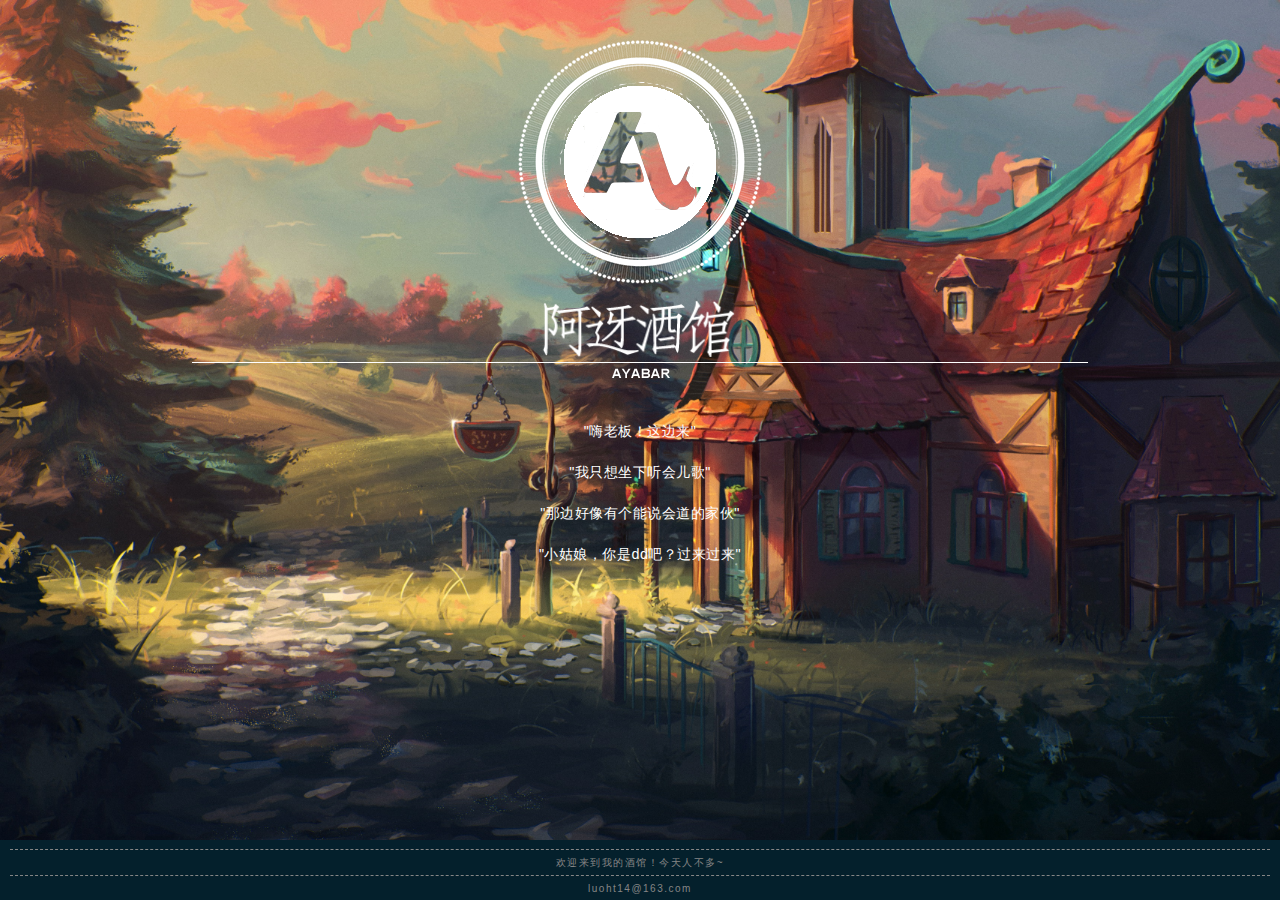
<file: index.html>
<!DOCTYPE html>
<html>
<head>
	<meta http-equiv="content-type" content="text/html; charset=UTF-8">
	<meta charset="UTF-8">
	<title>阿迓酒馆</title>
	<link href="mp.css" rel="stylesheet" media="screen" type="text/css">
	<meta name="description" content="个人主页">
</head>

<body>
	<div id="top">
	<div id="top_img">

	<main id="top_main">
	<div id="top_logo"><img src="toplogo.png"></div>
	<div id="top_title"><img id="top_title01" alt="阿迓酒馆" src="toptitle01.png"><hr class="top_hr_style01"><img id="top_title02" alt="阿迓酒馆" src="toptitle02.png"></div>
	<ul id="top_navlist">
	<a class="top_nav" href="about/about.html"><li>"嗨老板！这边来"</li></a>
	<a class="top_nav" href="http://www.lizhi.fm/642616/" target="_blank"><li>"我只想坐下听会儿歌"</li></a>
	<a class="top_nav" href="article/article.html"><li>"那边好像有个能说会道的家伙"</li></a>
	<a class="top_nav" href="link/link.html"><li>"小姑娘，你是dd吧？过来过来"</li></a>
	</ul>
</main>

<audio  autoplay="autoplay" loop="loop">
  <source src="op.ogg" type="audio/ogg">
  <source src="op.mp3" type="audio/mpeg">
</audio>

<footer id="top_footer">
<span id="top_foo">
<hr class="top_hr_style02">
欢迎来到我的酒馆！今天人不多~
<hr class="top_hr_style02">
luoht14@163.com
</span>
</footer>
</div>
</div>


</body></html>
</file>
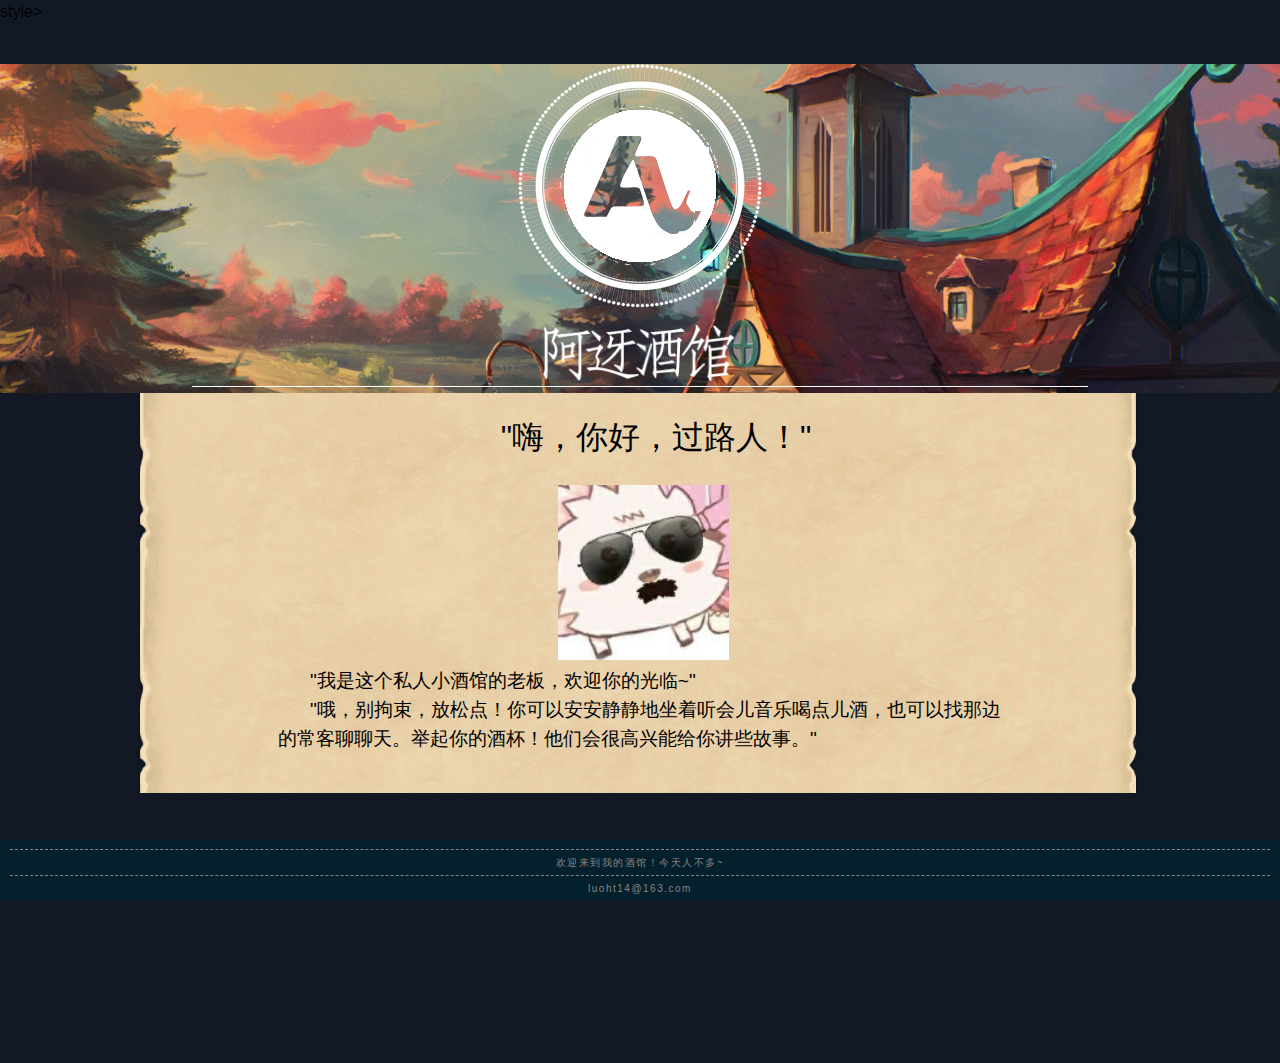
<file: about/about.html>
<!DOCTYPE html>
<html>
<head>
	<meta http-equiv="content-type" content="text/html; charset=UTF-8">
	<meta charset="UTF-8">
	<title>阿迓酒馆</title>
	<link href="ap.css" rel="stylesheet" media="screen" type="text/css">
	<meta name="description" content="个人主页">
</head>

<body>
	<div id="top">
	<div id="top_img">
		<style>
		div
		{
			background-image: url(../BG.jpg);
   			background-color: #121925;
    		background-size: cover;
    		background-position: 50% 50%;
    		background-attachment: fixed;
		}
		</style>style>
	<main id="top_main">
	<div id="top_logo"><img src="../toplogo.png"></div>
	<div id="top_title"><img id="top_title01" alt="阿迓酒馆" src="../toptitle01.png"><hr class="top_hr_style01"></div>
	<article id="about_article">
		<h1 style="font-size:200%;text-align: center">"嗨，你好，过路人！"</h1>
		<p><br/><img src="RW.jpg" style="padding-left: 280px"></p>
		<p style="font-size:120%">
			"我是这个私人小酒馆的老板，欢迎你的光临~"
		</p>
		<p style="font-size:120%">"哦，别拘束，放松点！你可以安安静静地坐着听会儿音乐喝点儿酒，也可以找那边的常客聊聊天。举起你的酒杯！他们会很高兴能给你讲些故事。"
		</p>
	</article>
	<ul id="top_navlist">
			<a class="top_nav" href="../index.html"><li>"去其他地方逛逛"</li></a>
		</ul>
</main>

<audio  autoplay="autoplay" loop="loop">
  <source src="about.ogg" type="audio/ogg">
  <source src="about.mp3" type="audio/mpeg">
</audio>

<footer id="top_footer">
<span id="top_foo">
<hr class="top_hr_style02">
欢迎来到我的酒馆！今天人不多~
<hr class="top_hr_style02">
luoht14@163.com
</span>
</footer>
</div>
</div>


</body></html>
</file>
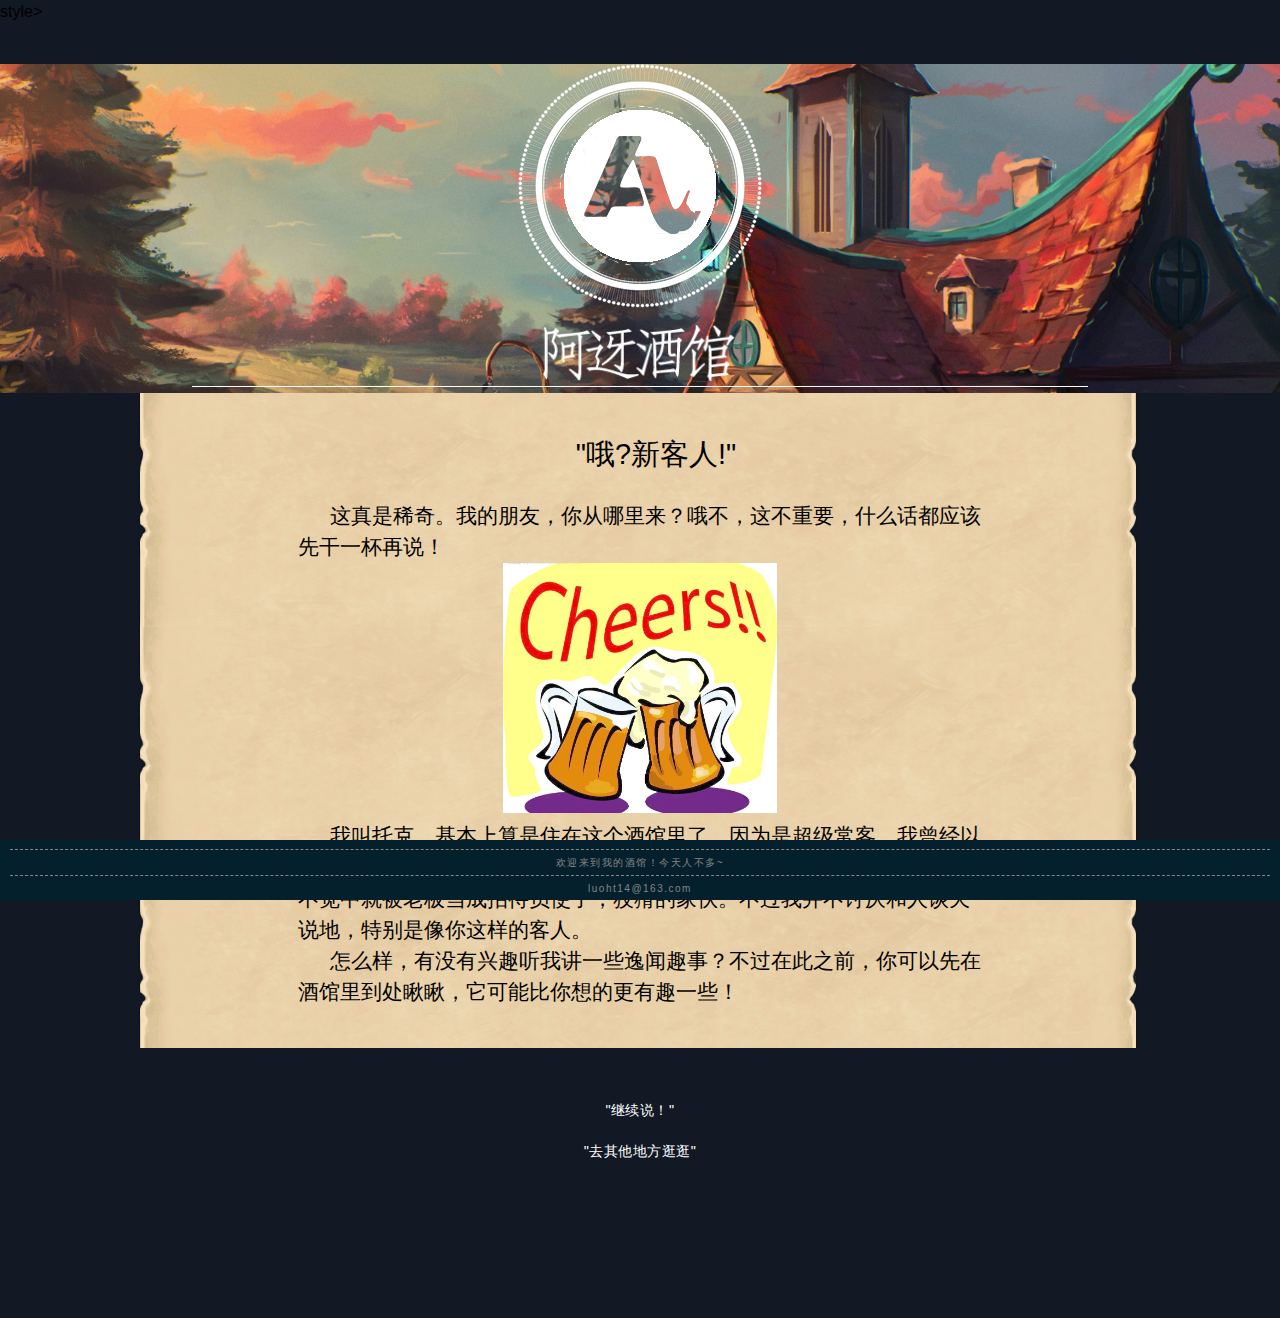
<file: article/article.html>
<!DOCTYPE html>
<html>
<head>
	<meta http-equiv="content-type" content="text/html; charset=UTF-8">
	<meta charset="UTF-8">
	<title>阿迓酒馆</title>
	<link href="artp.css" rel="stylesheet" media="screen" type="text/css">
	<meta name="description" content="个人主页">
</head>

<body>
	<div id="top">
	<div id="top_img">
		<style>
		div
		{
			background-image: url(../BG.jpg);
   			background-color: #121925;
    		background-size: cover;
    		background-position: 50% 50%;
    		background-attachment: fixed;
		}
		</style>style>
	<main id="top_main">
	<div id="top_logo"><img src="../toplogo.png"></div>
	<div id="top_title"><img id="top_title01" alt="阿迓酒馆" src="../toptitle01.png"><hr class="top_hr_style01"></div>



	<article id="about_article">
		<h1 style="text-align:center;font-size:180%"><strong>"哦?新客人!"</strong></h1><br/>
		<p style="font-size:130%">这真是稀奇。我的朋友，你从哪里来？哦不，这不重要，什么话都应该先干一杯再说！</p>
		<p style="text-indent:0em;text-align: center"><img src="1_cheers.jpg" style="text-indent:0em;width: 40%;height:40%;"></p>
		<p style="font-size:130%">我叫托克，基本上算是住在这个酒馆里了。因为是超级常客，我曾经以此为由向老板申请降价优惠，老板当时很爽快地就答应了。但是后来不知不觉中就被老板当成招待员使了，狡猾的家伙。不过我并不讨厌和人谈天说地，特别是像你这样的客人。</p>
		<p style="font-size:130%">怎么样，有没有兴趣听我讲一些逸闻趣事？不过在此之前，你可以先在酒馆里到处瞅瞅，它可能比你想的更有趣一些！</p>
	</article>


	<ul id="top_navlist">
			<a class="top_nav" href="article1.html"><li>"继续说！"</li></a>
			<a class="top_nav" href="../index.html"><li>"去其他地方逛逛"</li></a>
		</ul>

</main>

<audio  autoplay="autoplay" loop="loop">
  <source src="a1.ogg" type="audio/ogg">
  <source src="a1.mp3" type="audio/mpeg">
</audio>

<footer id="top_footer">
<span id="top_foo">
<hr class="top_hr_style02">
欢迎来到我的酒馆！今天人不多~
<hr class="top_hr_style02">
luoht14@163.com
</span>
</footer>
</div>
</div>


</body></html>
</file>
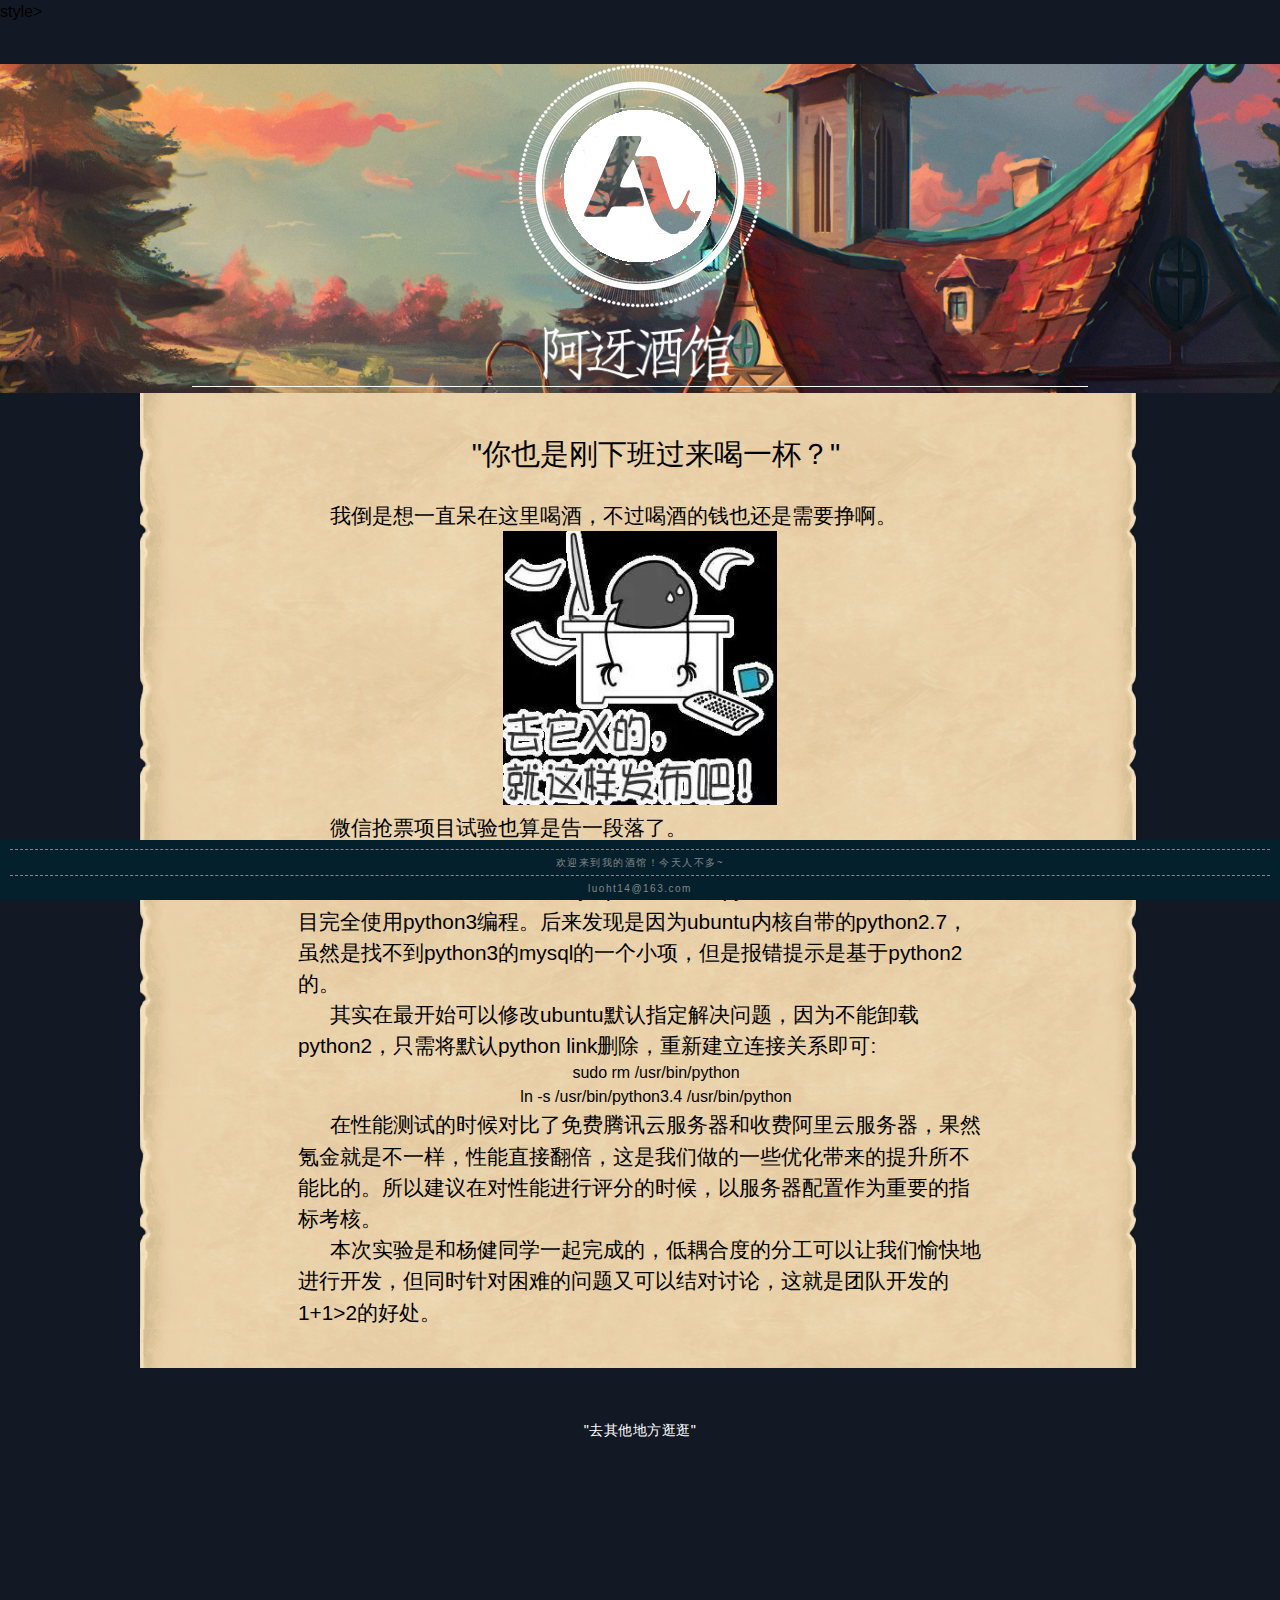
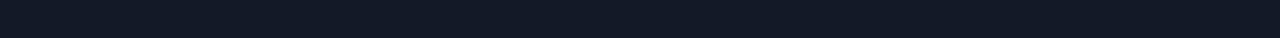
<file: article/article1.html>
<!DOCTYPE html>
<html>
<head>
	<meta http-equiv="content-type" content="text/html; charset=UTF-8">
	<meta charset="UTF-8">
	<title>阿迓酒馆</title>
	<link href="artp.css" rel="stylesheet" media="screen" type="text/css">
	<meta name="description" content="个人主页">
</head>

<body>
	<div id="top">
	<div id="top_img">
		<style>
		div
		{
			background-image: url(../BG.jpg);
   			background-color: #121925;
    		background-size: cover;
    		background-position: 50% 50%;
    		background-attachment: fixed;
		}
		</style>style>
	<main id="top_main">
	<div id="top_logo"><img src="../toplogo.png"></div>
	<div id="top_title"><img id="top_title01" alt="阿迓酒馆" src="../toptitle01.png"><hr class="top_hr_style01"></div>



	<article id="about_article">
		<h1 style="text-align:center;font-size:180%"><strong>"你也是刚下班过来喝一杯？"</strong></h1><br/>
		<p style="font-size:130%">我倒是想一直呆在这里喝酒，不过喝酒的钱也还是需要挣啊。</p>
		<p style="text-indent:0em;text-align: center"><img src="art1.jpg" style="text-indent:0em;width: 40%;height:40%;"></p>
		<p style="font-size:130%">微信抢票项目试验也算是告一段落了。</p>
		<p style="font-size:130%">总结的话首先是微信抢票服务器部署的问题。首先在配置django的时候，报错提示找不到module mysqldb，这个是python2的module，然而项目完全使用python3编程。后来发现是因为ubuntu内核自带的python2.7，虽然是找不到python3的mysql的一个小项，但是报错提示是基于python2的。</p>
		<p style="font-size:130%">其实在最开始可以修改ubuntu默认指定解决问题，因为不能卸载python2，只需将默认python link删除，重新建立连接关系即可:</p>
		<p style="font-size:100%;text-align: center">sudo rm /usr/bin/python</p>
		<p style="font-size:100%;text-align: center">ln -s /usr/bin/python3.4 /usr/bin/python</p>
		<p style="font-size:130%">在性能测试的时候对比了免费腾讯云服务器和收费阿里云服务器，果然氪金就是不一样，性能直接翻倍，这是我们做的一些优化带来的提升所不能比的。所以建议在对性能进行评分的时候，以服务器配置作为重要的指标考核。</p>
		<p style="font-size:130%">本次实验是和杨健同学一起完成的，低耦合度的分工可以让我们愉快地进行开发，但同时针对困难的问题又可以结对讨论，这就是团队开发的1+1>2的好处。</p>
	</article>




	<ul id="top_navlist">
			<a class="top_nav" href="../index.html"><li>"去其他地方逛逛"</li></a>
		</ul>
</main>

<audio  autoplay="autoplay" loop="loop">
  <source src="a1.ogg" type="audio/ogg">
  <source src="a1.mp3" type="audio/mpeg">
</audio>

<footer id="top_footer">
<span id="top_foo">
<hr class="top_hr_style02">
欢迎来到我的酒馆！今天人不多~
<hr class="top_hr_style02">
luoht14@163.com
</span>
</footer>
</div>
</div>


</body></html>
</file>
<file: mp.css>
* {
    -webkit-box-sizing: border-box;
    -moz-box-sizing: border-box;
    -o-box-sizing: border-box;
    -ms-box-sizing: border-box;
    box-sizing: border-box
}

html,
body,
div,
span,
applet,
object,
iframe,
h1,
h2,
h3,
h4,
h5,
h6,
p,
blockquote,
pre,
a,
abbr,
acronym,
address,
big,
cite,
code,
del,
dfn,
em,
img,
ins,
kbd,
q,
s,
samp,
small,
strike,
strong,
sub,
sup,
tt,
var,
b,
u,
i,
center,
dl,
dt,
dd,
ol,
ul,
li,
fieldset,
form,
label,
legend,
table,
caption,
tbody,
tfoot,
thead,
tr,
th,
td,
article,
aside,
canvas,
details,
embed,
figure,
figcaption,
footer,
header,
hgroup,
menu,
nav,
output,
ruby,
section,
summary,
time,
mark,
audio,
video {
    margin: 0;
    padding: 0;
    border: 0;
    font-style: normal;
    font-weight: normal;
    font-size: 100%;
    vertical-align: baseline
}

article,
aside,
details,
figcaption,
figure,
footer,
header,
hgroup,
menu,
nav,
section {
    display: block
}

blockquote,
q {
    quotes: none
}

blockquote:before,
blockquote:after,
q:before,
q:after {
    content: '';
    content: none
}

input,
textarea {
    margin: 0;
    padding: 0
}

ol,
ul {
    list-style: none
}

table {
    border-collapse: collapse;
    border-spacing: 0
}

caption,
th {
    text-align: left
}

a:focus {
    outline: 0
}

html {
    position: relative;
    width: 100%;
    height: 100%;
    font-family: Microsoft YaHei, sans-serif;
    z-index: 0;
    line-height: 1.5;
    background-image: url(BG.jpg);
    background-color: #121925;
    background-size: cover;
    background-position: 50% 50%;
    background-attachment: fixed;
    font-weight: 300
}

body {
    position: relative;
    width: 100%;
    height: 100%;
    min-width: 335px;
    z-index: 1
}

a {
    color: #04202c
}

a:hover {
    color: #00b3ba
}

b {
    background-color: rgba(0, 179, 186, 0.4)
}

::selection {
    background: #00b3ba
}

::-moz-selection {
    background: #00b3ba
}

.top_hr_style01 {
    width: 70%;
    margin: 5px auto;
    border: 0;
    border-bottom: 1px solid #fff
}

.top_hr_style02 {
    border: 0;
    border-bottom: 1px dashed #858585
}

.slider {
    width: 100%;
    height: 150px;
    -webkit-transition: .2s ease;
    -moz-transition: .2s ease;
    -o-transition: .2s ease;
    transition: .2s ease;
    background-image: url(BG.jpg);
    background-color: #121925;
    background-size: cover;
    background-position: 50% 50%;
    background-attachment: fixed
}

#top {
    width: 100%;
    height: 100%;
    position: relative;
    margin: auto;
    z-index: 11
}

#top_img {
    width: 100%;
    height: 100%;
    position: relative;
    background-image: url(BG.jpg);
    background-color: #121925;
    background-size: cover;
    background-position: 50% 50%;
    background-attachment: fixed;
    z-index: 11
}

#top_main {
    width: 100%;
    height: 100%;
    position: relative;
    margin: 0 auto;
    padding: 40px 0 10px 0
}

#top_logo {
    height: 30%;
    min-height: 80px;
    max-height: 244px;
    display: block
}

#top_logo img {
    -webkit-animation: A 15s linear 0s infinite;
    animation: A 15s linear 0s infinite;
    margin-right: auto;
    margin-left: auto;
    display: block;
    height: 100%
}

@-webkit-keyframes A {
    0% {
        -webkit-transform: rotate(0deg)
    }
    100% {
        -webkit-transform: rotate(360deg)
    }
}

@keyframes A {
    0% {
        transform: rotate(0deg)
    }
    100% {
        transform: rotate(360deg)
    }
}

#top_title {
    text-align: center;
    padding-top: 15px;
    display: block;
    height: 10%
}

#top_title img {
    margin-right: auto;
    margin-left: auto;
    display: block
}

#top_title #top_title01 {
    height: 83%;
    max-height: 59px;
    min-height: 30px
}

#top_title #top_title02 {
    height: 17%;
    max-height: 11px;
    min-height: 7px
}

#top_navlist {
    display: block;
    width: 30%;
    height: 220px;
    max-width: 220px;
    margin-left: auto;
    margin-right: auto;
    margin-top: 50px
}

#top_navlist::after {
    content: " ";
    display: block;
    width: 20%;
    height: 150px
}

.top_nav {
    display: block;
    width: 100%;
    max-height: 40px;
    min-height: 10px;
    margin-top: 15px;
    text-decoration: none;
    font-size: 90%;
    vertical-align: middle central;
    color: #fff;
    letter-spacing: .5px;
    text-align: center;
    -webkit-transition: .2s linear;
    -moz-transition: .2s linear;
    -o-transition: .2s linear;
    transition: .2s linear;
    line-height: 180%
}

.top_nav:hover {
    border-radius: 3px;
    background-color: #fff
}

#top_footer {
    padding: 4px 10px 4px 10px;
    background-color: #04202c;
    position: fixed;
    bottom: 0;
    left: 0;
    right: 0;
    z-index: 12;
    -webkit-transition: .2s linear;
    -moz-transition: .2s linear;
    -o-transition: .2s linear;
    transition: .2s linear
}

#top_foo {
    display: block;
    -webkit-transition: .2s linear;
    -moz-transition: .2s linear;
    -o-transition: .2s linear;
    transition: .2s linear;
    color: #858585;
    font-size: 10px;
    letter-spacing: 1.5px;
    text-align: center
}

@media screen and (max-width:500px) {
    #top_footer {
        padding: 1px
    }
    #top_foo {
        font-size: 8px;
        letter-spacing: 0;
        text-align: center
    }
}
</file>
<file: about/ap.css>
* {
    -webkit-box-sizing: border-box;
    -moz-box-sizing: border-box;
    -o-box-sizing: border-box;
    -ms-box-sizing: border-box;
    box-sizing: border-box
}

html,
body,
div,
span,
applet,
object,
iframe,
h1,
h2,
h3,
h4,
h5,
h6,
p,
blockquote,
pre,
a,
abbr,
acronym,
address,
big,
cite,
code,
del,
dfn,
em,
img,
ins,
kbd,
q,
s,
samp,
small,
strike,
strong,
sub,
sup,
tt,
var,
b,
u,
i,
center,
dl,
dt,
dd,
ol,
ul,
li,
fieldset,
form,
label,
legend,
table,
caption,
tbody,
tfoot,
thead,
tr,
th,
td,
article,
aside,
canvas,
details,
embed,
figure,
figcaption,
footer,
header,
hgroup,
menu,
nav,
output,
ruby,
section,
summary,
time,
mark,
audio,
video {
    margin: 0;
    padding: 0;
    border: 0;
    font-style: normal;
    font-weight: normal;
    font-size: 100%;
    vertical-align: baseline
}

article,
aside,
details,
figcaption,
figure,
footer,
header,
hgroup,
menu,
nav,
section {
    display: block
}

blockquote,
q {
    quotes: none
}

blockquote:before,
blockquote:after,
q:before,
q:after {
    content: '';
    content: none
}

input,
textarea {
    margin: 0;
    padding: 0
}

ol,
ul {
    list-style: none
}

table {
    border-collapse: collapse;
    border-spacing: 0
}

caption,
th {
    text-align: left
}

a:focus {
    outline: 0
}

html {
    position: relative;
    width: 100%;
    height: 100%;
    font-family: Microsoft YaHei, sans-serif;
    z-index: 0;
    line-height: 1.5;
    background-image: url();
    background-color: #121925;
    background-size: cover;
    background-position: 50% 50%;
    background-attachment: fixed;
    font-weight: 300
}

body {
    position: relative;
    width: 100%;
    height: 100%;
    min-width: 335px;
    z-index: 1
}

a {
    color: #04202c
}

a:hover {
    color: #00b3ba
}

b {
    background-color: rgba(0, 179, 186, 0.4)
}

::selection {
    background: #00b3ba
}

::-moz-selection {
    background: #00b3ba
}

.top_hr_style01 {
    width: 70%;
    margin: 5px auto;
    border: 0;
    border-bottom: 1px solid #fff
}

.top_hr_style02 {
    border: 0;
    border-bottom: 1px dashed #858585
}

.slider {
    width: 100%;
    height: 150px;
    -webkit-transition: .2s ease;
    -moz-transition: .2s ease;
    -o-transition: .2s ease;
    transition: .2s ease;
    background-image: url();
    background-color: #121925;
    background-size: cover;
    background-position: 50% 50%;
    background-attachment: fixed
}

#top {
    width: 100%;
    height: 100%;
    position: relative;
    margin: auto;
    z-index: 11
}

#top_img {
    width: 100%;
    height: 100%;
    position: relative;
    background-image: url();
    background-color: #121925;
    background-size: cover;
    background-position: 50% 50%;
    background-attachment: fixed;
    z-index: 11
}

#top_main {
    width: 100%;
    height: 100%;
    position: relative;
    margin: 0 auto;
    padding: 40px 0 10px 0
}

#top_logo {
    height: 30%;
    min-height: 80px;
    max-height: 244px;
    display: block
}

#top_logo img {
    -webkit-animation: A 15s linear 0s infinite;
    animation: A 15s linear 0s infinite;
    margin-right: auto;
    margin-left: auto;
    display: block;
    height: 100%
}

@-webkit-keyframes A {
    0% {
        -webkit-transform: rotate(0deg)
    }
    100% {
        -webkit-transform: rotate(360deg)
    }
}

@keyframes A {
    0% {
        transform: rotate(0deg)
    }
    100% {
        transform: rotate(360deg)
    }
}

#top_title {
    text-align: center;
    padding-top: 15px;
    display: block;
    height: 10%
}

#top_title img {
    margin-right: auto;
    margin-left: auto;
    display: block
}

#top_title #top_title01 {
    height: 83%;
    max-height: 59px;
    min-height: 30px
}

#top_title #top_title02 {
    height: 17%;
    max-height: 11px;
    min-height: 7px
}

#top_navlist {
    display: block;
    width: 30%;
    height: 220px;
    max-width: 220px;
    margin-left: auto;
    margin-right: auto;
    margin-top: 50px
}

#top_navlist::after {
    content: " ";
    display: block;
    width: 20%;
    height: 150px
}

.top_nav {
    display: block;
    width: 100%;
    max-height: 40px;
    min-height: 10px;
    margin-top: 15px;
    text-decoration: none;
    font-size: 90%;
    vertical-align: middle central;
    color: #fff;
    letter-spacing: .5px;
    text-align: center;
    -webkit-transition: .2s linear;
    -moz-transition: .2s linear;
    -o-transition: .2s linear;
    transition: .2s linear;
    line-height: 180%
}

.top_nav:hover {
    border-radius: 3px;
    background-color: #fff
}

#top_footer {
    padding: 4px 10px 4px 10px;
    background-color: #04202c;
    position: fixed;
    bottom: 0;
    left: 0;
    right: 0;
    z-index: 12;
    -webkit-transition: .2s linear;
    -moz-transition: .2s linear;
    -o-transition: .2s linear;
    transition: .2s linear
}

#top_foo {
    display: block;
    -webkit-transition: .2s linear;
    -moz-transition: .2s linear;
    -o-transition: .2s linear;
    transition: .2s linear;
    color: #858585;
    font-size: 10px;
    letter-spacing: 1.5px;
    text-align: center
}

#about_article{
    margin: 0 auto;
    padding:40px 150px; 
    background:url(../artbg2.png);
    width:1024px;
    height:auto;
    padding-top: 20px;
    color: #000;
    text-indent: 2em;
}

@media screen and (max-width:500px) {
    #top_footer {
        padding: 1px
    }
    #top_foo {
        font-size: 8px;
        letter-spacing: 0;
        text-align: center
    }
}
</file>
<file: article/artp.css>
* {
    -webkit-box-sizing: border-box;
    -moz-box-sizing: border-box;
    -o-box-sizing: border-box;
    -ms-box-sizing: border-box;
    box-sizing: border-box
}

html,
body,
div,
span,
applet,
object,
iframe,
h1,
h2,
h3,
h4,
h5,
h6,
p,
blockquote,
pre,
a,
abbr,
acronym,
address,
big,
cite,
code,
del,
dfn,
em,
img,
ins,
kbd,
q,
s,
samp,
small,
strike,
strong,
sub,
sup,
tt,
var,
b,
u,
i,
center,
dl,
dt,
dd,
ol,
ul,
li,
fieldset,
form,
label,
legend,
table,
caption,
tbody,
tfoot,
thead,
tr,
th,
td,
article,
aside,
canvas,
details,
embed,
figure,
figcaption,
footer,
header,
hgroup,
menu,
nav,
output,
ruby,
section,
summary,
time,
mark,
audio,
video {
    margin: 0;
    padding: 0;
    border: 0;
    font-style: normal;
    font-weight: normal;
    font-size: 100%;
    vertical-align: baseline
}

article,
aside,
details,
figcaption,
figure,
footer,
header,
hgroup,
menu,
nav,
section {
    display: block
}

blockquote,
q {
    quotes: none
}

blockquote:before,
blockquote:after,
q:before,
q:after {
    content: '';
    content: none
}

input,
textarea {
    margin: 0;
    padding: 0
}

ol,
ul {
    list-style: none
}

table {
    border-collapse: collapse;
    border-spacing: 0
}

caption,
th {
    text-align: left
}

a:focus {
    outline: 0
}

html {
    position: relative;
    width: 100%;
    height: 100%;
    font-family: Microsoft YaHei, sans-serif;
    z-index: 0;
    line-height: 1.5;
    background-image: url();
    background-color: #121925;
    background-size: cover;
    background-position: 50% 50%;
    background-attachment: fixed;
    font-weight: 300
}

body {
    position: relative;
    width: 100%;
    height: 100%;
    min-width: 335px;
    z-index: 1
}

a {
    color: #04202c
}

a:hover {
    color: #00b3ba
}

b {
    background-color: rgba(0, 179, 186, 0.4)
}

::selection {
    background: #00b3ba
}

::-moz-selection {
    background: #00b3ba
}

.top_hr_style01 {
    width: 70%;
    margin: 5px auto;
    border: 0;
    border-bottom: 1px solid #fff
}

.top_hr_style02 {
    border: 0;
    border-bottom: 1px dashed #858585
}

.slider {
    width: 100%;
    height: 150px;
    -webkit-transition: .2s ease;
    -moz-transition: .2s ease;
    -o-transition: .2s ease;
    transition: .2s ease;
    background-image: url();
    background-color: #121925;
    background-size: cover;
    background-position: 50% 50%;
    background-attachment: fixed
}

#top {
    width: 100%;
    height: 100%;
    position: relative;
    margin: auto;
    z-index: 11
}

#top_img {
    width: 100%;
    height: 100%;
    position: relative;
    background-image: url();
    background-color: #121925;
    background-size: cover;
    background-position: 50% 50%;
    background-attachment: fixed;
    z-index: 11
}

#top_main {
    width: 100%;
    height: 100%;
    position: relative;
    margin: 0 auto;
    padding: 40px 0 10px 0
}

#top_logo {
    height: 30%;
    min-height: 80px;
    max-height: 244px;
    display: block
}

#top_logo img {
    -webkit-animation: A 15s linear 0s infinite;
    animation: A 15s linear 0s infinite;
    margin-right: auto;
    margin-left: auto;
    display: block;
    height: 100%
}

@-webkit-keyframes A {
    0% {
        -webkit-transform: rotate(0deg)
    }
    100% {
        -webkit-transform: rotate(360deg)
    }
}

@keyframes A {
    0% {
        transform: rotate(0deg)
    }
    100% {
        transform: rotate(360deg)
    }
}

#top_title {
    text-align: center;
    padding-top: 15px;
    display: block;
    height: 10%
}

#top_title img {
    margin-right: auto;
    margin-left: auto;
    display: block
}

#top_title #top_title01 {
    height: 83%;
    max-height: 59px;
    min-height: 30px
}

#top_title #top_title02 {
    height: 17%;
    max-height: 11px;
    min-height: 7px
}

#top_navlist {
    display: block;
    width: 30%;
    height: 220px;
    max-width: 220px;
    margin-left: auto;
    margin-right: auto;
    margin-top: 50px
}

#top_navlist::after {
    content: " ";
    display: block;
    width: 20%;
    height: 150px
}

.top_nav {
    display: block;
    width: 100%;
    max-height: 40px;
    min-height: 10px;
    margin-top: 15px;
    text-decoration: none;
    font-size: 90%;
    vertical-align: middle central;
    color: #fff;
    letter-spacing: .5px;
    text-align: center;
    -webkit-transition: .2s linear;
    -moz-transition: .2s linear;
    -o-transition: .2s linear;
    transition: .2s linear;
    line-height: 180%
}

.top_nav:hover {
    border-radius: 3px;
    background-color: #fff
}

#top_footer {
    padding: 4px 10px 4px 10px;
    background-color: #04202c;
    position: fixed;
    bottom: 0;
    left: 0;
    right: 0;
    z-index: 12;
    -webkit-transition: .2s linear;
    -moz-transition: .2s linear;
    -o-transition: .2s linear;
    transition: .2s linear
}

#top_foo {
    display: block;
    -webkit-transition: .2s linear;
    -moz-transition: .2s linear;
    -o-transition: .2s linear;
    transition: .2s linear;
    color: #858585;
    font-size: 10px;
    letter-spacing: 1.5px;
    text-align: center
}

#about_article{
    margin: 0 auto;
    padding:40px 170px; 
    background:url(../artbg2.png);
    width:1024px;
    height:auto;
    padding-top: 40px;
    color: #000;
    text-indent: 2em;
}

@media screen and (max-width:500px) {
    #top_footer {
        padding: 1px
    }
    #top_foo {
        font-size: 8px;
        letter-spacing: 0;
        text-align: center
    }
}
</file>
